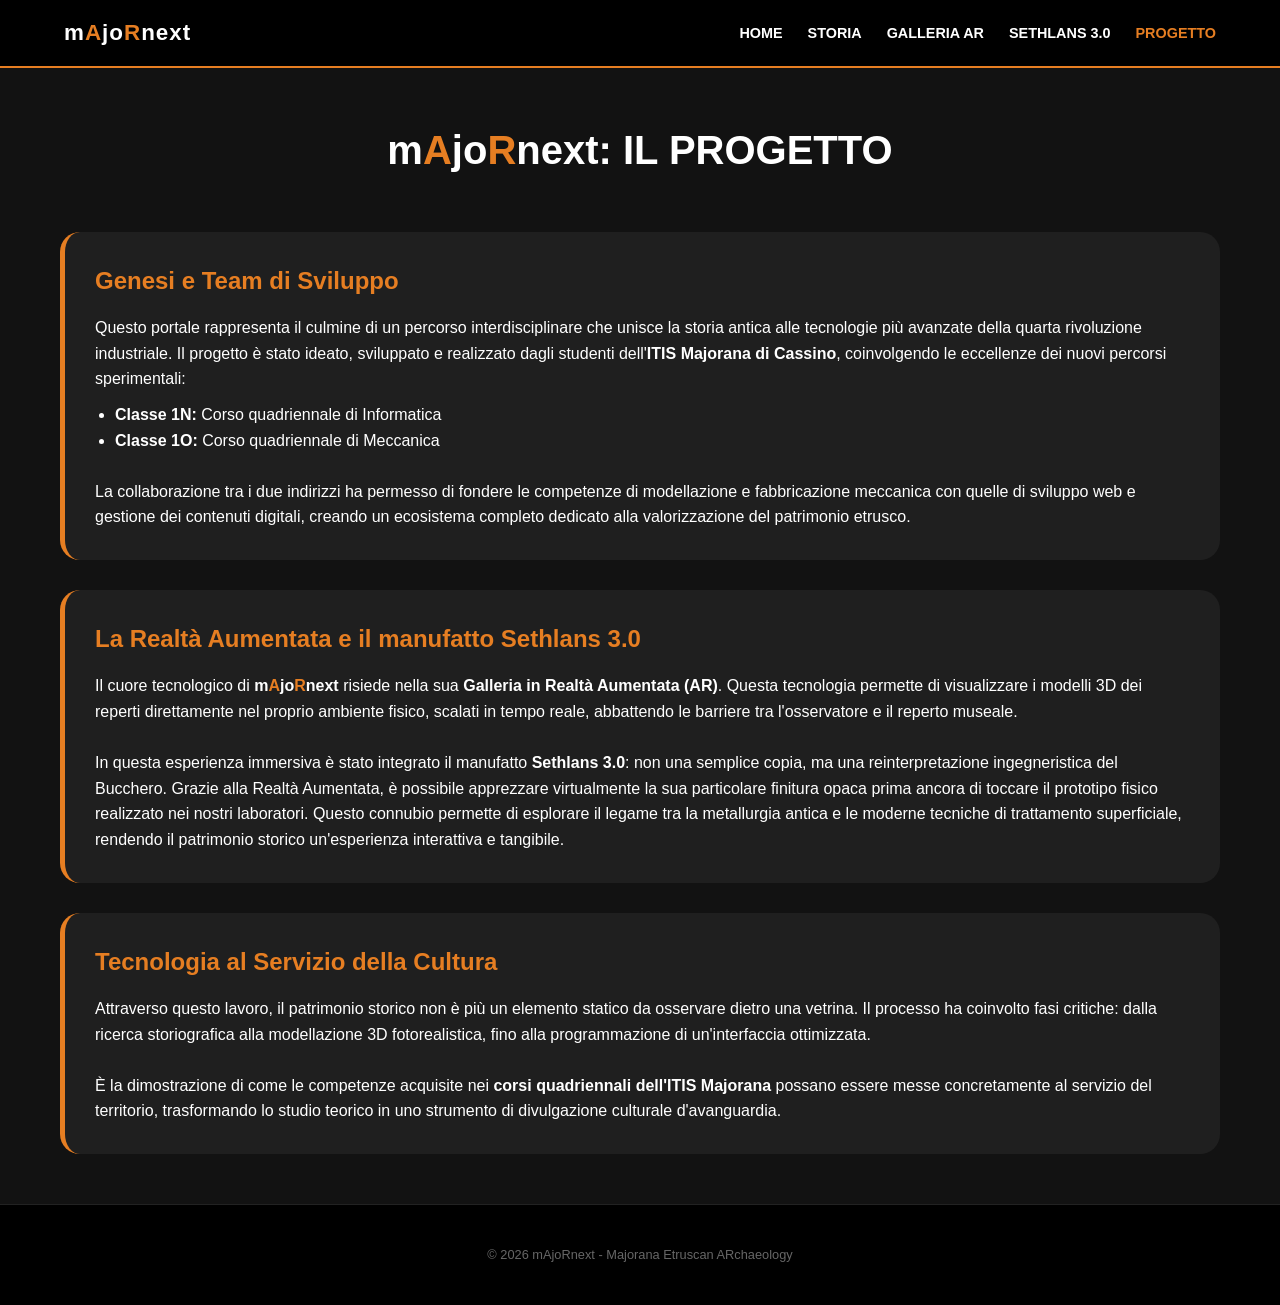
<file: progetto.html>
<!DOCTYPE html>
<html lang="it">
<head>
    <meta charset="UTF-8">
    <meta name="viewport" content="width=device-width, initial-scale=1.0">
    <title>Progetto - mAjoRnext</title>
    <link rel="stylesheet" href="style.css">
</head>
<body>
    <nav>
        <div class="logo">m<span class="highlight">A</span>jo<span class="highlight">R</span>next</div>
        <div class="hamburger" id="hamburger"><span></span><span></span><span></span></div>
        <ul class="nav-links" id="nav-links">
            <li><a href="index.html">HOME</a></li>
            <li><a href="storia.html">STORIA</a></li>
            <li><a href="gallery.html">GALLERIA AR</a></li>
            <li><a href="sethlans3.html">SETHLANS 3.0</a></li>
            <li><a href="progetto.html" class="active">PROGETTO</a></li>
        </ul>
    </nav>

    <main class="container">
        <h1 class="page-title">m<span class="highlight-text">A</span>jo<span class="highlight-text">R</span>next: IL PROGETTO</h1>
        
        <div class="content-block">
            <h2 class="highlight-text" style="margin-bottom: 15px;">Genesi e Team di Sviluppo</h2>
            <p>Questo portale rappresenta il culmine di un percorso interdisciplinare che unisce la storia antica alle tecnologie più avanzate della quarta rivoluzione industriale. Il progetto è stato ideato, sviluppato e realizzato dagli studenti dell'<strong>ITIS Majorana di Cassino</strong>, coinvolgendo le eccellenze dei nuovi percorsi sperimentali:</p>
            <ul style="margin-left: 20px; margin-top: 10px; color: white;">
                <li><strong>Classe 1N:</strong> Corso quadriennale di Informatica</li>
                <li><strong>Classe 1O:</strong> Corso quadriennale di Meccanica</li>
            </ul>
            <br>
            <p>La collaborazione tra i due indirizzi ha permesso di fondere le competenze di modellazione e fabbricazione meccanica con quelle di sviluppo web e gestione dei contenuti digitali, creando un ecosistema completo dedicato alla valorizzazione del patrimonio etrusco.</p>
        </div>

        <div class="content-block">
            <h2 class="highlight-text" style="margin-bottom: 15px;">La Realtà Aumentata e il manufatto Sethlans 3.0</h2>
            <p>Il cuore tecnologico di <strong>m<span class="highlight-text">A</span>jo<span class="highlight-text">R</span>next</strong> risiede nella sua <strong>Galleria in Realtà Aumentata (AR)</strong>. Questa tecnologia permette di visualizzare i modelli 3D dei reperti direttamente nel proprio ambiente fisico, scalati in tempo reale, abbattendo le barriere tra l'osservatore e il reperto museale.</p>
            <br>
            <p>In questa esperienza immersiva è stato integrato il manufatto <strong>Sethlans 3.0</strong>: non una semplice copia, ma una reinterpretazione ingegneristica del Bucchero. Grazie alla Realtà Aumentata, è possibile apprezzare virtualmente la sua particolare finitura opaca prima ancora di toccare il prototipo fisico realizzato nei nostri laboratori. Questo connubio permette di esplorare il legame tra la metallurgia antica e le moderne tecniche di trattamento superficiale, rendendo il patrimonio storico un'esperienza interattiva e tangibile.</p>
        </div>

        <div class="content-block">
            <h2 class="highlight-text" style="margin-bottom: 15px;">Tecnologia al Servizio della Cultura</h2>
            <p>Attraverso questo lavoro, il patrimonio storico non è più un elemento statico da osservare dietro una vetrina. Il processo ha coinvolto fasi critiche: dalla ricerca storiografica alla modellazione 3D fotorealistica, fino alla programmazione di un'interfaccia ottimizzata.</p>
            <br>
            <p>È la dimostrazione di come le competenze acquisite nei <strong>corsi quadriennali dell'ITIS Majorana</strong> possano essere messe concretamente al servizio del territorio, trasformando lo studio teorico in uno strumento di divulgazione culturale d'avanguardia.</p>
        </div>
    </main>

    <footer>© 2026 mAjoRnext - Majorana Etruscan ARchaeology</footer>

    <script>
        const hb = document.getElementById('hamburger');
        const nl = document.getElementById('nav-links');
        hb.onclick = () => {
            hb.classList.toggle('active');
            nl.classList.toggle('active');
            document.body.style.overflow = nl.classList.contains('active') ? 'hidden' : 'auto';
        };
    </script>
</body>
</html>
</file>
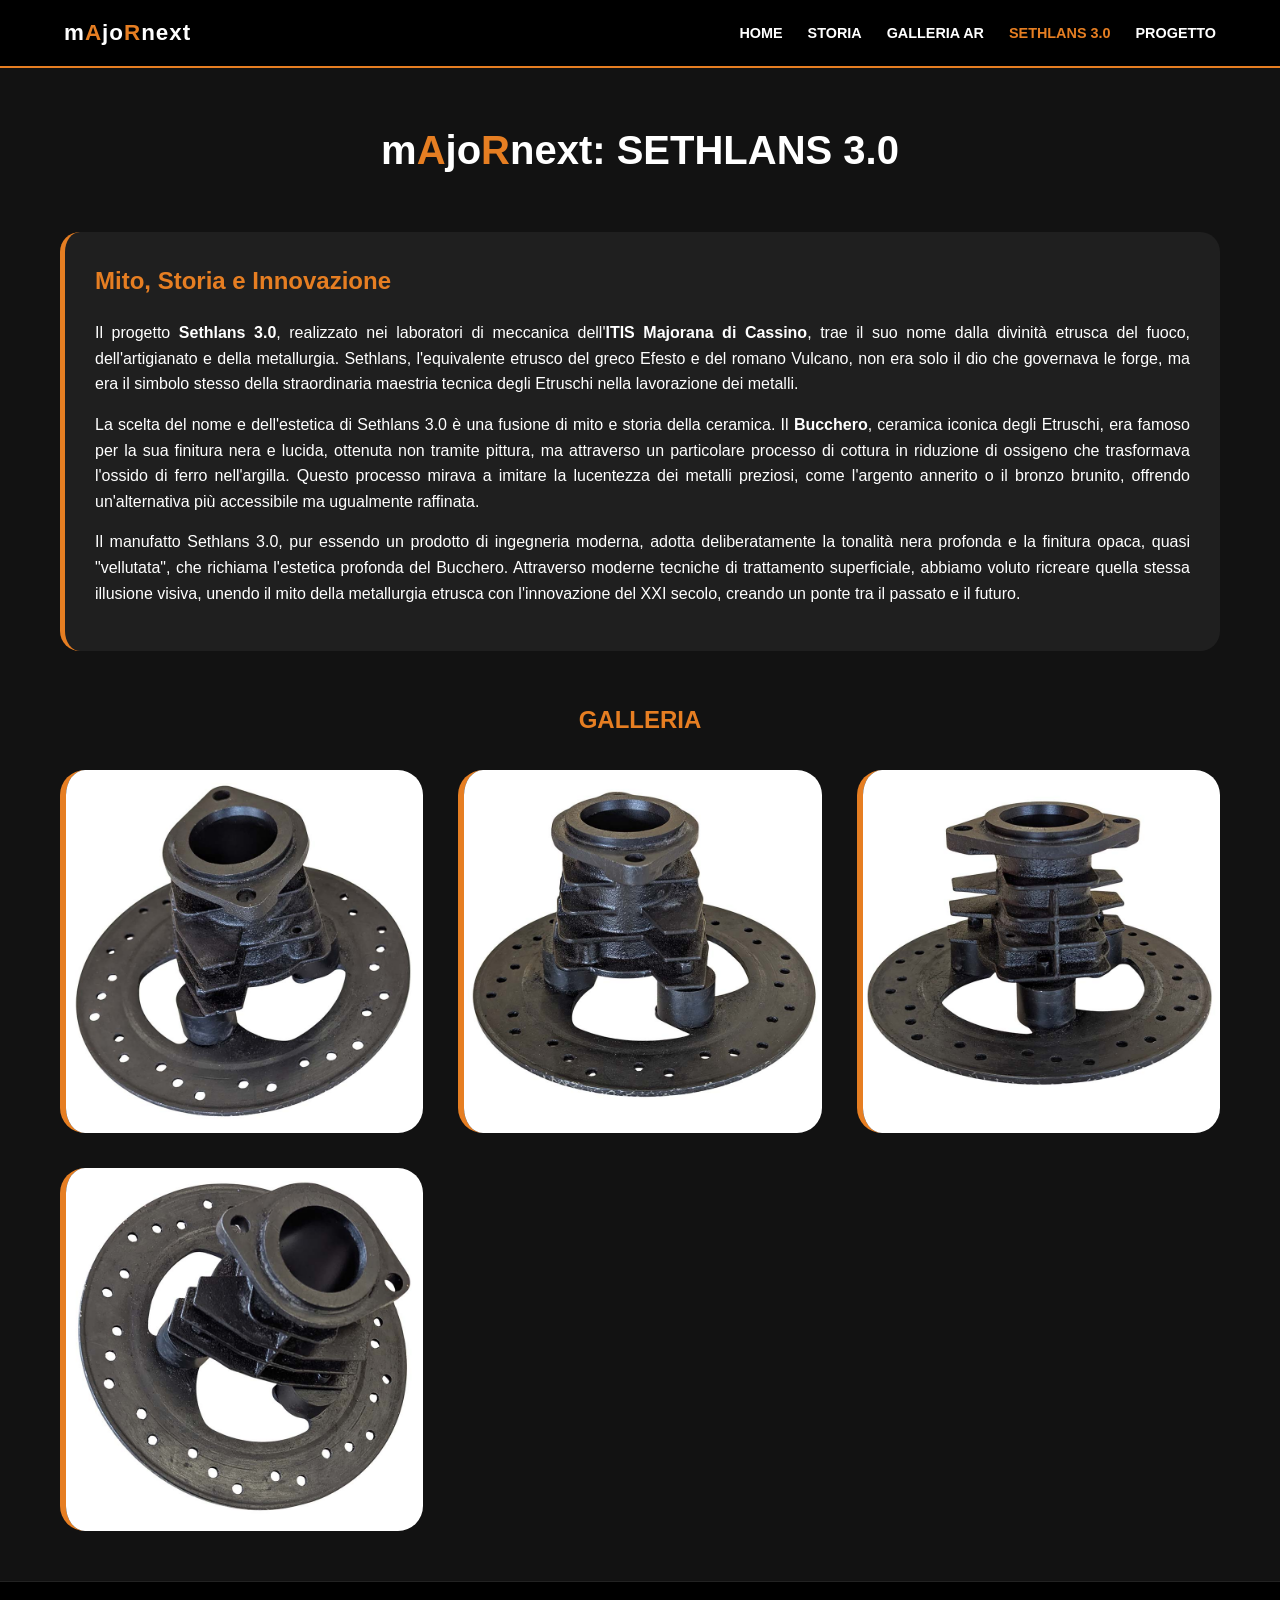
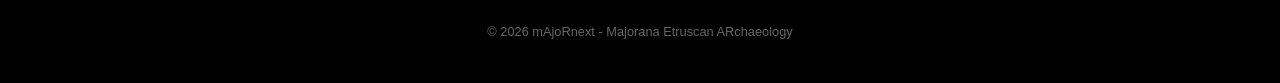
<file: sethlans3.html>
<!DOCTYPE html>
<html lang="it">
<head>
    <meta charset="UTF-8">
    <meta name="viewport" content="width=device-width, initial-scale=1.0">
    <title>mAjoRnext - Sethlans 3.0</title>
    <link rel="stylesheet" href="style.css">
    <style>
        /* Setup riquadri quadrati e bordino coerente */
        .artifact-card {
            aspect-ratio: 1 / 1; 
            background: var(--card-bg);
            border-radius: 25px;
            overflow: hidden;
            border-left: 6px solid var(--orange);
            border-top: none;
            border-right: none;
            border-bottom: none;
            display: block;
        }

        .artifact-card img {
            width: 100%;
            height: 100%;
            object-fit: cover;
            display: block;
        }

        /* Nasconde il box info se vuoto per non rompere il quadrato */
        .info:empty {
            display: none;
        }

        /* Spaziatura per il testo descrittivo */
        .content-block p {
            margin-bottom: 15px;
            text-align: justify;
        }
    </style>
</head>
<body>
    <nav>
        <div class="logo">m<span class="highlight">A</span>jo<span class="highlight">R</span>next</div>
        <div class="hamburger" id="hamburger"><span></span><span></span><span></span></div>
        <ul class="nav-links" id="nav-links">
            <li><a href="index.html">HOME</a></li>
            <li><a href="storia.html">STORIA</a></li>
            <li><a href="gallery.html">GALLERIA AR</a></li>
            <li><a href="sethlans3.html" class="active">SETHLANS 3.0</a></li>
            <li><a href="progetto.html">PROGETTO</a></li>
        </ul>
    </nav>

    <main class="container">
        <h1 class="page-title">m<span class="highlight-text">A</span>jo<span class="highlight-text">R</span>next: SETHLANS 3.0</h1>
        
        <div class="content-block">
            <h2 class="highlight-text" style="margin-bottom: 20px;">Mito, Storia e Innovazione</h2>
            <p>Il progetto <strong>Sethlans 3.0</strong>, realizzato nei laboratori di meccanica dell'<strong>ITIS Majorana di Cassino</strong>, trae il suo nome dalla divinità etrusca del fuoco, dell'artigianato e della metallurgia. Sethlans, l'equivalente etrusco del greco Efesto e del romano Vulcano, non era solo il dio che governava le forge, ma era il simbolo stesso della straordinaria maestria tecnica degli Etruschi nella lavorazione dei metalli.</p>
            
            <p>La scelta del nome e dell'estetica di Sethlans 3.0 è una fusione di mito e storia della ceramica. Il <strong>Bucchero</strong>, ceramica iconica degli Etruschi, era famoso per la sua finitura nera e lucida, ottenuta non tramite pittura, ma attraverso un particolare processo di cottura in riduzione di ossigeno che trasformava l'ossido di ferro nell'argilla. Questo processo mirava a imitare la lucentezza dei metalli preziosi, come l'argento annerito o il bronzo brunito, offrendo un'alternativa più accessibile ma ugualmente raffinata.</p>
            
            <p>Il manufatto Sethlans 3.0, pur essendo un prodotto di ingegneria moderna, adotta deliberatamente la tonalità nera profonda e la finitura opaca, quasi "vellutata", che richiama l'estetica profonda del Bucchero. Attraverso moderne tecniche di trattamento superficiale, abbiamo voluto ricreare quella stessa illusione visiva, unendo il mito della metallurgia etrusca con l'innovazione del XXI secolo, creando un ponte tra il passato e il futuro.</p>
        </div>

        <h2 class="highlight-text" style="text-align: center; margin: 50px 0 30px 0;">GALLERIA</h2>
        
        <div class="gallery-container">
            <div class="artifact-card">
                <img src="Sethlans3_3.jpg">
                <div class="info"></div>
            </div>
            <div class="artifact-card">
                <img src="Sethlans3_1.jpg">
                <div class="info"></div>
            </div>
            <div class="artifact-card">
                <img src="Sethlans3_2.jpg">
                <div class="info"></div>
            </div>
            <div class="artifact-card">
                <img src="Sethlans3_4.jpg">
                <div class="info"></div>
            </div>
        </div>
    </main>

    <footer>© 2026 mAjoRnext - Majorana Etruscan ARchaeology</footer>

    <script>
        const hb = document.getElementById('hamburger');
        const nl = document.getElementById('nav-links');
        hb.onclick = () => {
            hb.classList.toggle('active');
            nl.classList.toggle('active');
            document.body.style.overflow = nl.classList.contains('active') ? 'hidden' : 'auto';
        };
    </script>
</body>
</html>
</file>
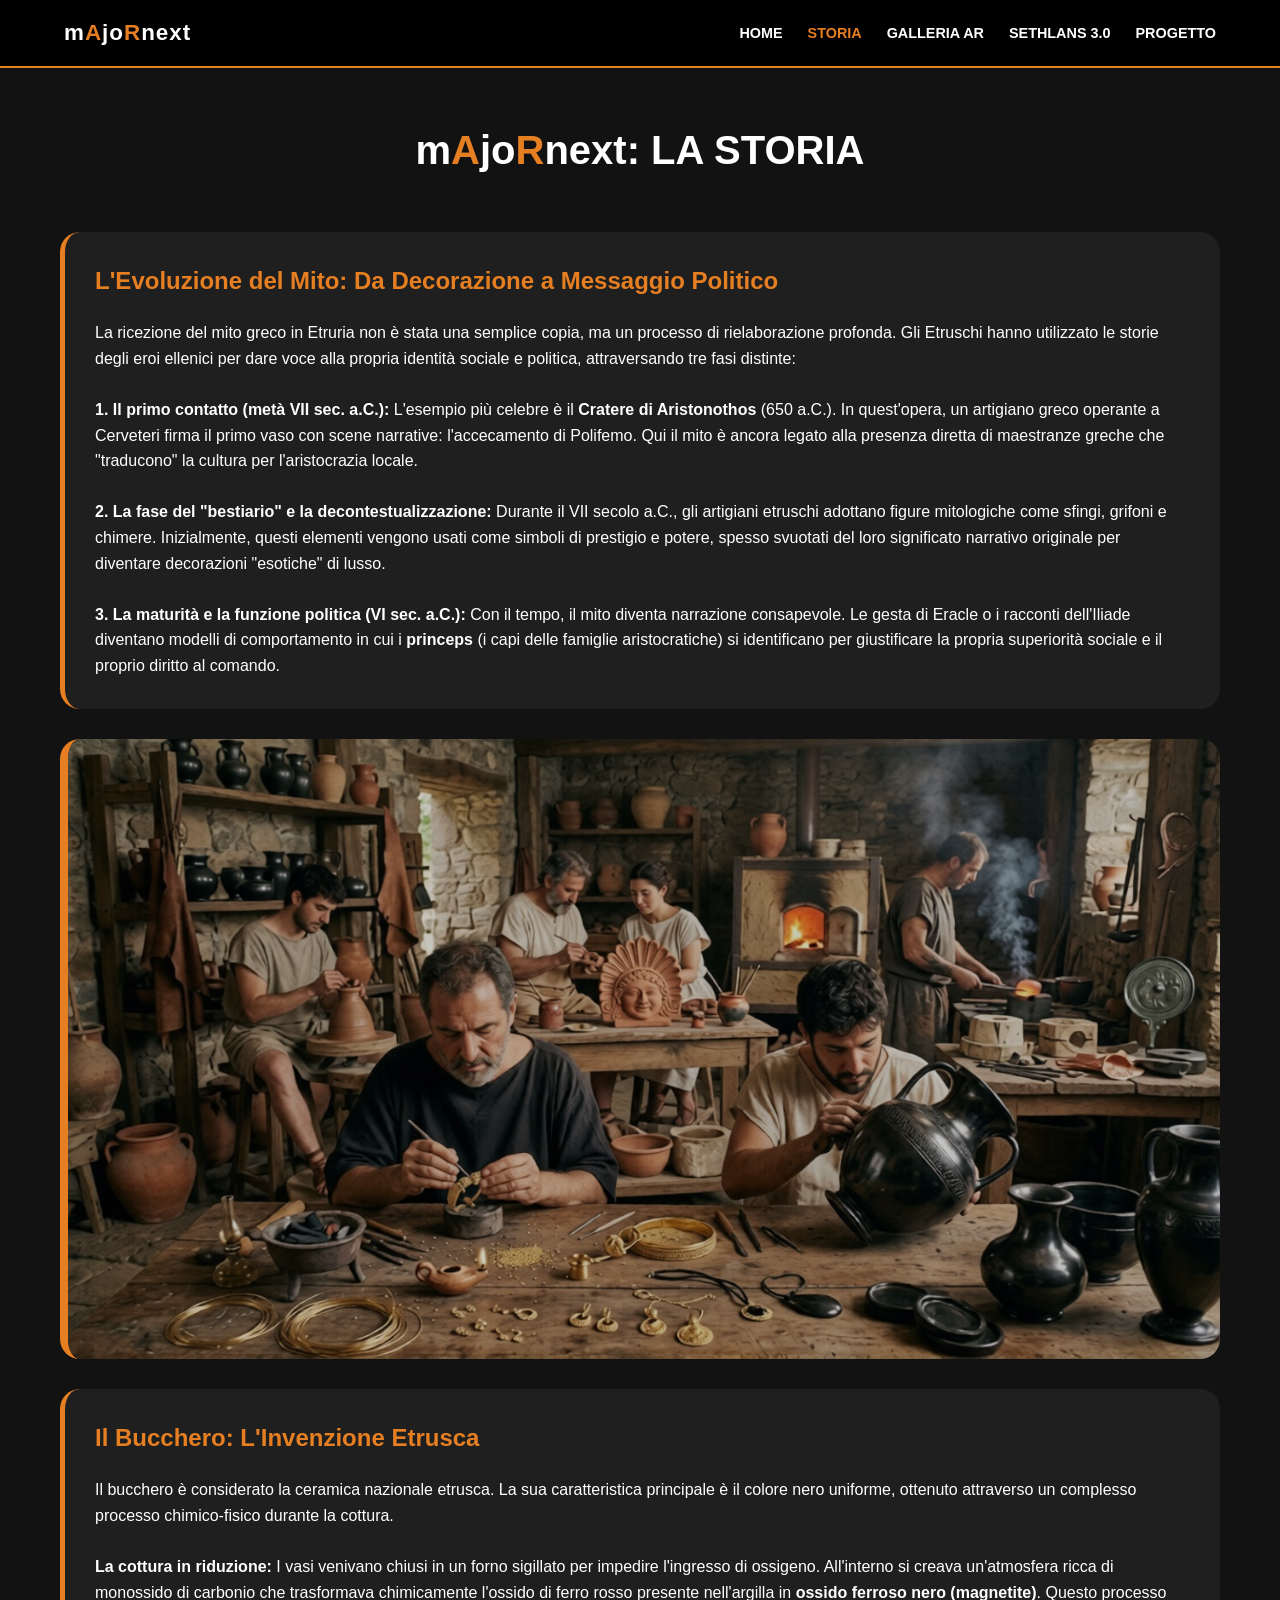
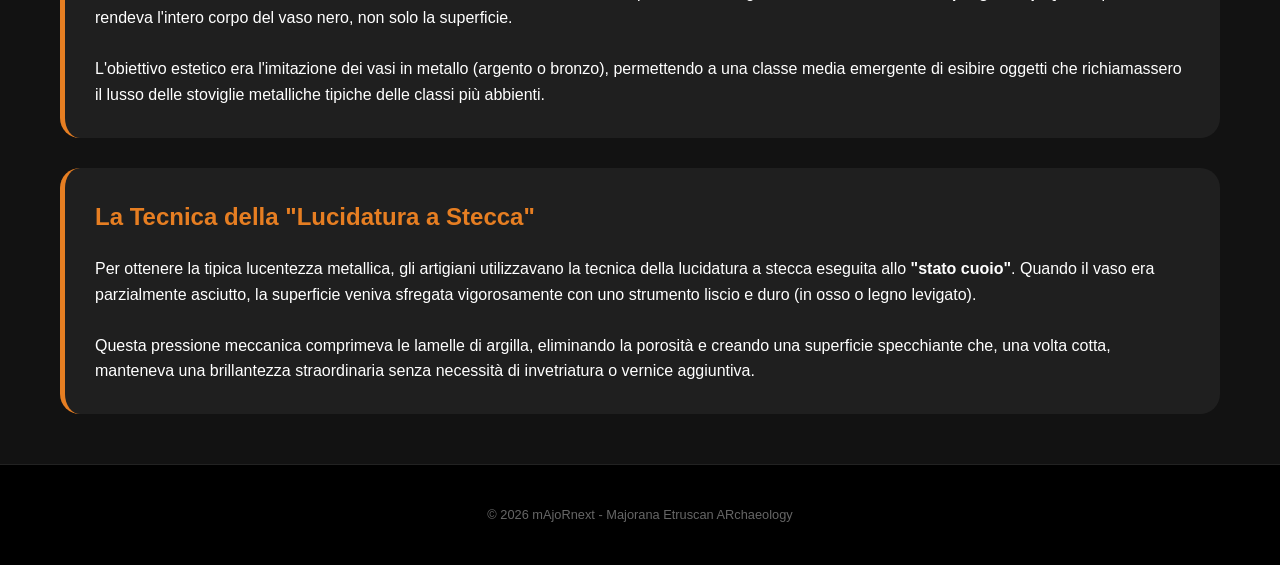
<file: storia.html>
<!DOCTYPE html>
<html lang="it">
<head>
    <meta charset="UTF-8">
    <meta name="viewport" content="width=device-width, initial-scale=1.0">
    <title>Storia - mAjoRnext</title>
    <link rel="stylesheet" href="style.css">
</head>
<body>
    <nav>
        <div class="logo">m<span class="highlight">A</span>jo<span class="highlight">R</span>next</div>
        <div class="hamburger" id="hamburger"><span></span><span></span><span></span></div>
        <ul class="nav-links" id="nav-links">
            <li><a href="index.html">HOME</a></li>
            <li><a href="storia.html" class="active">STORIA</a></li>
            <li><a href="gallery.html">GALLERIA AR</a></li>
            <li><a href="sethlans3.html">SETHLANS 3.0</a></li>
            <li><a href="progetto.html">PROGETTO</a></li>
        </ul>
    </nav>

    <main class="container">
        <h1 class="page-title">m<span class="highlight-text">A</span>jo<span class="highlight-text">R</span>next: LA STORIA</h1>
        
        <div class="content-block">
            <h2 class="highlight-text" style="margin-bottom: 20px;">L'Evoluzione del Mito: Da Decorazione a Messaggio Politico</h2>
            <p>La ricezione del mito greco in Etruria non è stata una semplice copia, ma un processo di rielaborazione profonda. Gli Etruschi hanno utilizzato le storie degli eroi ellenici per dare voce alla propria identità sociale e politica, attraversando tre fasi distinte:</p>
            <br>
            <p><strong>1. Il primo contatto (metà VII sec. a.C.):</strong> L'esempio più celebre è il <strong>Cratere di Aristonothos</strong> (650 a.C.). In quest'opera, un artigiano greco operante a Cerveteri firma il primo vaso con scene narrative: l'accecamento di Polifemo. Qui il mito è ancora legato alla presenza diretta di maestranze greche che "traducono" la cultura per l'aristocrazia locale.</p>
            <br>
            <p><strong>2. La fase del "bestiario" e la decontestualizzazione:</strong> Durante il VII secolo a.C., gli artigiani etruschi adottano figure mitologiche come sfingi, grifoni e chimere. Inizialmente, questi elementi vengono usati come simboli di prestigio e potere, spesso svuotati del loro significato narrativo originale per diventare decorazioni "esotiche" di lusso.</p>
            <br>
            <p><strong>3. La maturità e la funzione politica (VI sec. a.C.):</strong> Con il tempo, il mito diventa narrazione consapevole. Le gesta di Eracle o i racconti dell'Iliade diventano modelli di comportamento in cui i <strong>princeps</strong> (i capi delle famiglie aristocratiche) si identificano per giustificare la propria superiorità sociale e il proprio diritto al comando.</p>
        </div>

        <div class="content-block" style="padding: 0; overflow: hidden; border-left: 8px solid var(--orange);">
            <img src="bottega-etrusca.jpg" alt="Bottega Etrusca" style="width: 100%; display: block; filter: brightness(0.8);">
        </div>

        <div class="content-block">
            <h2 class="highlight-text" style="margin-bottom: 20px;">Il Bucchero: L'Invenzione Etrusca</h2>
            <p>Il bucchero è considerato la ceramica nazionale etrusca. La sua caratteristica principale è il colore nero uniforme, ottenuto attraverso un complesso processo chimico-fisico durante la cottura.</p>
            <br>
            <p><strong>La cottura in riduzione:</strong> I vasi venivano chiusi in un forno sigillato per impedire l'ingresso di ossigeno. All'interno si creava un'atmosfera ricca di monossido di carbonio che trasformava chimicamente l'ossido di ferro rosso presente nell'argilla in <strong>ossido ferroso nero (magnetite)</strong>. Questo processo rendeva l'intero corpo del vaso nero, non solo la superficie.</p>
            <br>
            <p>L'obiettivo estetico era l'imitazione dei vasi in metallo (argento o bronzo), permettendo a una classe media emergente di esibire oggetti che richiamassero il lusso delle stoviglie metalliche tipiche delle classi più abbienti.</p>
        </div>

        <div class="content-block">
            <h2 class="highlight-text" style="margin-bottom: 20px;">La Tecnica della "Lucidatura a Stecca"</h2>
            <p>Per ottenere la tipica lucentezza metallica, gli artigiani utilizzavano la tecnica della lucidatura a stecca eseguita allo <strong>"stato cuoio"</strong>. Quando il vaso era parzialmente asciutto, la superficie veniva sfregata vigorosamente con uno strumento liscio e duro (in osso o legno levigato).</p>
            <br>
            <p>Questa pressione meccanica comprimeva le lamelle di argilla, eliminando la porosità e creando una superficie specchiante che, una volta cotta, manteneva una brillantezza straordinaria senza necessità di invetriatura o vernice aggiuntiva.</p>
        </div>
    </main>

    <footer>© 2026 mAjoRnext - Majorana Etruscan ARchaeology</footer>

    <script>
        const hb = document.getElementById('hamburger');
        const nl = document.getElementById('nav-links');
        hb.onclick = () => {
            hb.classList.toggle('active');
            nl.classList.toggle('active');
            document.body.style.overflow = nl.classList.contains('active') ? 'hidden' : 'auto';
        };
    </script>
</body>
</html>
</file>
<file: style.css>
:root {
    --orange: #e67e22;
    --orange-hover: #d35400;
    --dark-bg: #121212;
    --card-bg: #1f1f1f;
}

* { 
    box-sizing: border-box; 
    margin: 0; 
    padding: 0; 
}

body {
    font-family: 'Segoe UI', Tahoma, sans-serif;
    background-color: var(--dark-bg);
    color: white;
    line-height: 1.6;
    overflow-x: hidden;
}

/* NAVBAR */
nav {
    background: #000;
    display: flex;
    justify-content: space-between;
    align-items: center;
    padding: 15px 5%;
    position: sticky;
    top: 0;
    z-index: 1000;
    border-bottom: 2px solid var(--orange);
}

.logo { 
    font-weight: 800; 
    color: #ffffff; 
    font-size: 1.4rem; 
    letter-spacing: 1px;
    /* Rimosso text-transform per mantenere le minuscole */
}

.logo .highlight { 
    color: var(--orange); 
}

.nav-links { 
    display: flex; 
    list-style: none; 
}

.nav-links li { 
    margin-left: 25px; 
}

/* LINK DEL MENU: Bianco di default */
.nav-links a { 
    color: white; 
    text-decoration: none; 
    font-weight: 600;
    font-size: 0.9rem;
    transition: 0.3s;
    text-transform: uppercase; /* Questo mantiene i tasti del menu maiuscoli, che sta bene */
}

/* STATO ATTIVO E HOVER: Diventa Arancione */
.nav-links a:hover,
.nav-links a.active { 
    color: var(--orange) !important; 
}

/* HAMBURGER MENU (Mobile) */
.hamburger {
    display: none;
    flex-direction: column;
    cursor: pointer;
    gap: 5px;
}

.hamburger span {
    display: block;
    width: 25px;
    height: 3px;
    background: white;
    transition: 0.3s;
}

/* HERO SECTION */
.hero {
    height: 80vh;
    background: linear-gradient(rgba(0,0,0,0.7), rgba(0,0,0,0.7)), url('necropoli-della-banditaccia-via-degli-inferi-cerveteri.jpg');
    background-size: cover;
    background-position: center;
    display: flex;
    align-items: center;
    justify-content: center;
    text-align: center;
}

.hero-small h1 { 
    font-size: 4rem; 
    margin-bottom: 10px; 
}

.highlight-text { 
    color: var(--orange); 
}

/* BOTTONI HERO */
.hero-action-container {
    display: flex;
    flex-direction: column;
    align-items: center;
    gap: 15px;
    margin-top: 30px;
}

.btn-orange {
    display: inline-block;
    background: var(--orange);
    color: white;
    padding: 12px 30px;
    text-decoration: none;
    border-radius: 50px;
    font-weight: bold;
    transition: 0.3s;
    border: 2px solid var(--orange);
    width: 280px;
    text-align: center;
}

.btn-orange:hover {
    background: transparent;
    color: var(--orange);
}

/* CONTENUTI PAGINE */
.container { 
    max-width: 1200px; 
    margin: 50px auto; 
    padding: 0 20px; 
}

.page-title { 
    text-align: center; 
    margin-bottom: 50px; 
    font-size: 2.5rem; 
}

.content-block {
    background: var(--card-bg);
    padding: 30px;
    border-radius: 20px;
    margin-bottom: 30px;
    border-left: 5px solid var(--orange);
}

/* GALLERIA E CARDS */
.gallery-container { 
    display: grid; 
    grid-template-columns: repeat(auto-fit, minmax(300px, 1fr)); 
    gap: 35px; 
}

.artifact-card { 
    background: var(--card-bg); 
    border-radius: 25px; 
    border-left: 6px solid var(--orange); 
    overflow: hidden; 
    text-align: center; 
}

model-viewer, .artifact-card img { 
    width: 100%; 
    height: 400px; 
    background: #111; 
    display: block;
    object-fit: cover;
}

.info { 
    padding: 20px; 
    background: #1a1a1a; 
}

/* FOOTER */
footer { 
    text-align: center; 
    padding: 40px; 
    background: #000; 
    color: #666; 
    font-size: 0.8rem; 
    border-top: 1px solid #222; 
}

/* RESPONSIVE DESIGN */
@media (max-width: 768px) {
    .hamburger { display: flex; }
    
    .nav-links {
        display: none;
        flex-direction: column;
        position: fixed;
        top: 70px;
        left: 0;
        width: 100%;
        background: #000;
        padding: 20px;
        text-align: center;
        border-bottom: 2px solid var(--orange);
    }

    .nav-links.active { display: flex; }
    .nav-links li { margin: 15px 0; }
    .hero-small h1 { font-size: 2.5rem; }
}
</file>
